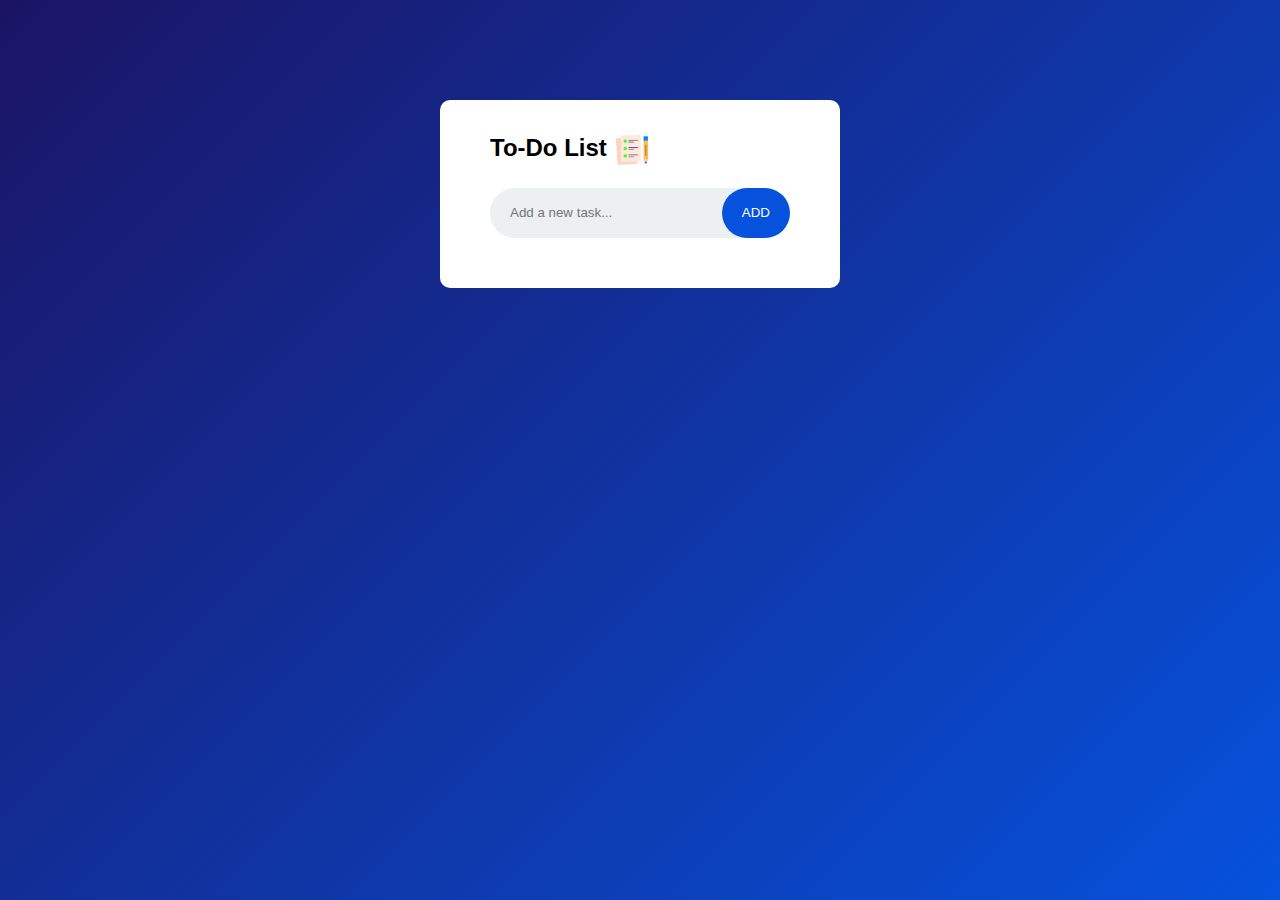
<file: CreateToDo/index.html>
<!DOCTYPE html>
<html lang="en">
<head>
  <meta charset="UTF-8">
  <meta name="viewport" content="width=device-width, initial-scale=1.0">
  <title>Document</title>
  <link rel="stylesheet" href="style.css">
</head>
<body>
  <div class="container">
    <div class="card">
      <h2 class="card-header">To-Do List <img src="./images/icon.png" alt=""></h2>
      <div class="card-input">
        <input type="text" id="taskInput" placeholder="Add a new task...">
        <button id="addTaskButton">ADD</button>
      </div>
      <div class="card-taskList">
        <ul id="taskList">
          <!-- <li class="checked">Task 1</li>
          <li>Task 2</li>
          <li>Task 3</li> -->
        </ul>
      </div>
    </div>
  </div>
  <script src="script.js"></script>
</body>
</html>
</file>
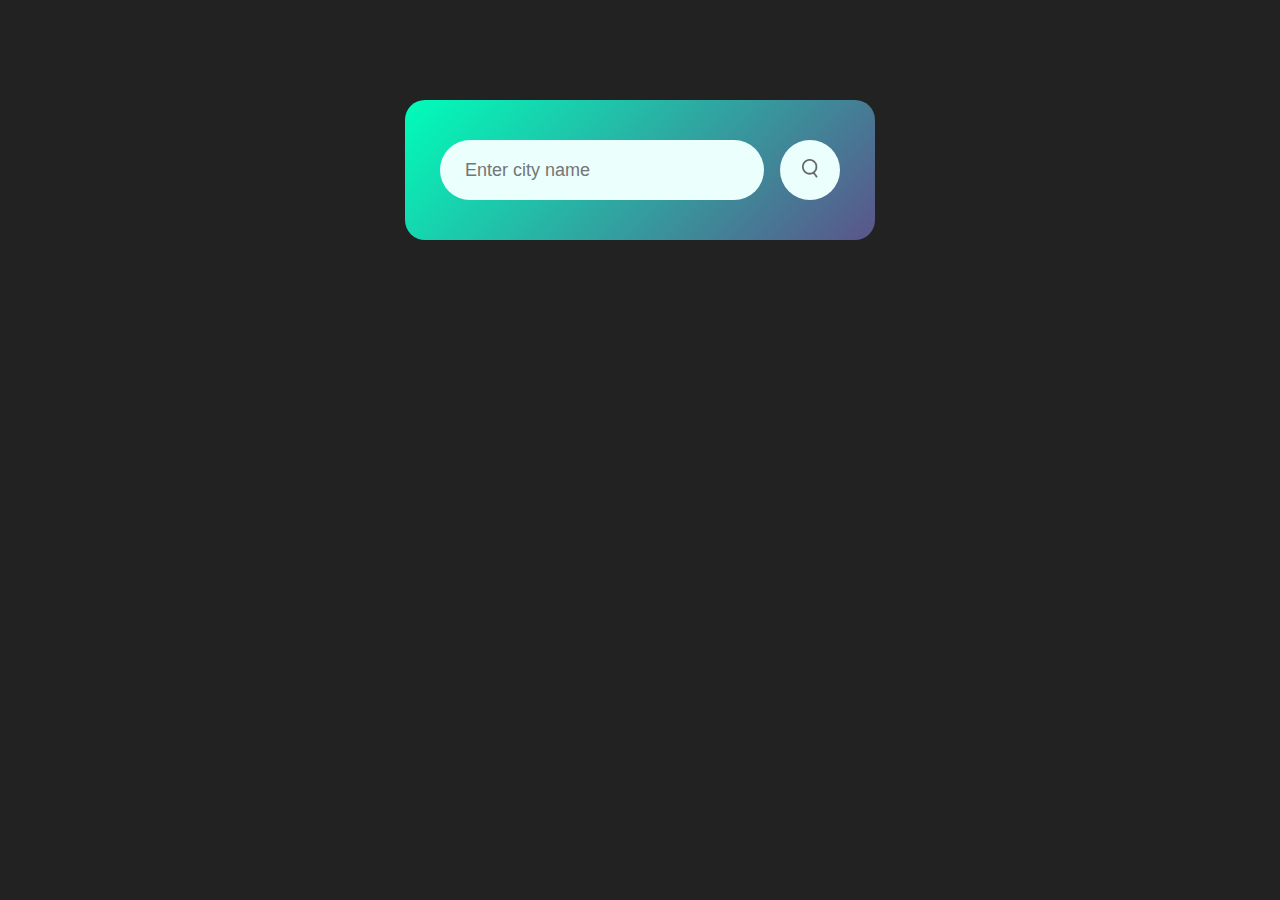
<file: MakeWeatherApp/index.html>
<!DOCTYPE html>
<html lang="en">
<head>
  <meta charset="UTF-8">
  <meta name="viewport" content="width=device-width, initial-scale=1.0">
  <title>Weather App</title>
  <link rel="stylesheet" href="style.css">
</head>
<body>
  <div class="card">
    <div class="search">
      <input id="myInput" type="text" placeholder="Enter city name" spellcheck="false">
      <button><img src="./images/search.png"></button>
    </div> 
    <div class="error">
      <p>Invalid city name</p>
    </div> 
    <div class="weather">
      <img src="./images/rain.png" class="weather-icon">
      <h1 class="temp">22°C</h1>
      <h2 class="city">New York</h2>
      <div class="details">
        <div class="col">
          <img src="./images/humidity.png" alt="">
          <div>
            <p class="humidity">50%</p>
            <p>Humidity</p>
          </div>
        </div>
        <div class="col">
          <img src="./images/wind.png" alt="">
          <div>
            <p class="wind">15 km/h</p>
            <p>Wind Speed</p>
          </div>
        </div>
      </div>
    </div>
  </div>

<script>
  const apiKey = "16c99a1a336dbbb65040c9b469d79b7b";
  const apiUrl = "https://api.openweathermap.org/data/2.5/weather?units=metric&q=";
  const input = document.getElementById('myInput');
  const searchBox = document.querySelector(".search input");
  const searchBtn = document.querySelector(".search button");
  const weatherIcon = document.querySelector(".weather-icon");

  async function checkWeather(city) {
    const response = await fetch(apiUrl + city + `&appid=${apiKey}`);
    if(response.status == 404) {
      document.querySelector(".error").style.display = "block";
      document.querySelector(".weather").style.display = "none";
    } else {
      let data = await response.json();

      document.querySelector(".city").innerHTML = data.name;
      document.querySelector(".temp").innerHTML = Math.round(data.main.temp) + "°C";
      document.querySelector(".humidity").innerHTML = data.main.humidity + "%";
      document.querySelector(".wind").innerHTML = data.wind.speed + " km/h";

      if(data.weather[0].main == "Clouds") {
        weatherIcon.src = "./images/clouds.png";
      }
      else if(data.weather[0].main == "Clear") {
        weatherIcon.src = "./images/clear.png";
      }
      else if(data.weather[0].main == "Rain") {
        weatherIcon.src = "./images/rain.png";
      }
      else if(data.weather[0].main == "Drizzle") {
        weatherIcon.src = "./images/drizzle.png";
      }
      else if(data.weather[0].main == "Mist") {
        weatherIcon.src = "./images/mist.png";
      }
      else if(data.weather[0].main == "Snow") {
        weatherIcon.src = "./images/snow.png";
      }
      document.querySelector(".weather").style.display = "block";
      document.querySelector(".error").style.display = "none";
    }
    }
    
  input.addEventListener('keydown', function(event) {
    if (event.key === 'Enter') {
      searchBtn.click(); // Gọi click giống như bấm chuột
    }
  });
  searchBtn.addEventListener("click", () => {
    checkWeather(searchBox.value);
  });
</script>


</body>
</html>
</file>
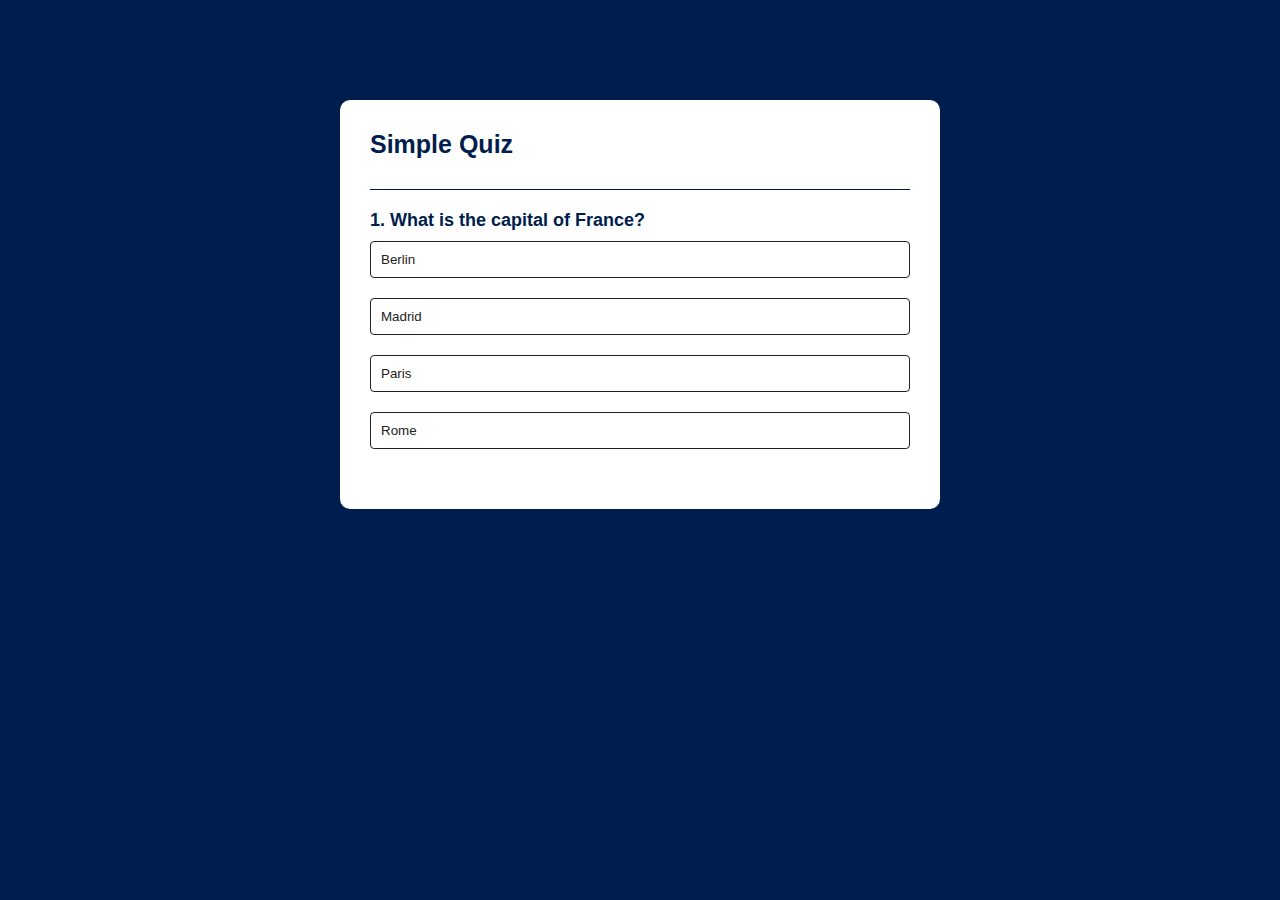
<file: QuizApp/index.html>
<!DOCTYPE html>
<html lang="en">
<head>
  <meta charset="UTF-8">
  <meta name="viewport" content="width=device-width, initial-scale=1.0">
  <title>Quiz App</title>
  <link rel="stylesheet" href="style.css">
</head>
<body>
  <div class="app">
    <h1>Simple Quiz</h1>
    <div class="quiz">
      <h2 id="question">Question goes here</h2>
      <div id="answer-buttons">
        <button class="btn">Answer 1</button>
        <button class="btn">Answer 2</button>
        <button class="btn">Answer 3</button>
        <button class="btn">Answer 4</button>
      </div>
      <button id="next-btn">Next</button>
    </div>
  </div>
  <script src="script.js"></script>
</body>
</html>
</file>
<file: CreateToDo/style.css>
* {
  margin: 0;
  padding: 0;
  box-sizing: border-box;
  font-family: "Poppins", sans-serif;
}
.container {
  background: linear-gradient(135deg, #1B1464, #0652DD);
  width: 100%;
  height: 100vh;
  z-index: -1;
  position: absolute;
}
.card {
  background-color: #fff;
  width: 400px;
  margin: 100px auto;
  padding: 30px 50px;
  border-radius: 10px;
}
.card-header {
  line-height: 36px;
}
.card-header img {
  height: 36px;
  vertical-align: middle;
  margin: auto 0;
}
.card-input {
  display: flex;
  justify-content: space-between;
  margin: 20px 0;
  height: 50px;
  border-radius: 30px;
  background-color: #ecf0f1;

}
.card-input input {
  flex: 1;
  border: none;
  outline: none;
  background-color: transparent;
  padding: 20px;
  border-radius: 30px;
}
.card-input button {
  border: none;
  border-radius: 30px;
  background-color: #0652DD;
  padding: 15px 20px;
  color: #fff;
}
.card-input button:hover {
  cursor: pointer;
  opacity: 0.8;
}
.card-input button:active {
  transform: scale(0.95);
}
ul li{
  list-style: none;
  padding: 12px 8px 12px 50px;
  user-select: none;
  user-select: none;
  position: relative;
}
ul li::before {
  content: '';
  position: absolute;
  height: 28px;
  width: 28px;
  border-radius: 50%;
  background-image: url(./images/unchecked.png);
  background-size: cover;
  background-position: center;
  top: 8px;
  left: 8px;
}
ul li.checked::before {
  background-image: url(./images/checked.png);
}
li.checked {
  text-decoration: line-through;
  color: #7f8c8d;
}
ul li span {
  float: right;
  font-size: 25px;
}
</file>
<file: MakeWeatherApp/style.css>
* {
  margin: 0;
  padding: 0;
  font-family: 'Poppins', sans-serif;
  box-sizing: border-box;
}

body {
  background: #222;
}

.card {
  width: 90%;
  max-width: 470px;
  background: linear-gradient(135deg, #00feba, #5b548a);
  color: #fff;
  margin: 100px auto 0;
  border-radius: 20px;
  padding: 40px 35px;
  text-align: center;
}
.search {
  width: 100%;
  display: flex;
  align-items: center;
  justify-content: space-between;
}
.search input {
  border: 0;
  outline: 0;
  background: #ebfffc;
  color: #555;
  padding: 10px 25px;
  height: 60px;
  border-radius: 30px;
  flex: 1;
  margin-right: 16px;
  font-size: 18px;
}
.search button{
  border: 0;
  outline: 0;
  background: #ebfffc;
  border-radius: 50%;
  width: 60px;
  height: 60px;
  cursor: pointer;
}
.search button:hover {
  opacity: 0.8;
}

.search button img{ 
  width: 16px;
}
.weather-icon {
  width: 170px;
  margin-top: 30px;
}
.weather h1 {
  font-size: 80px;
  font-weight: 500;
}
.weather h2 {
  font-size: 45px;
  font-weight: 400;
  margin-top: -10px;
}
.details {
  display: flex;
  justify-content: space-between;
  align-items: center;
  padding: 0 20px;
  margin-top: 50px;
}
.col {
  display: flex;
  align-items: center;
  text-align: left;
}
.col img {
  width: 40px;
  margin-right: 10px;
}
.humidity, .wind {
  font-size: 28px;
  margin-top: -6px;
}
.weather {
  display: none;
}
.error {
  text-align: left;
  margin-left: 10px;
  font-size: 14px;
  margin-top: 10px;
  display: none;
}
</file>
<file: QuizApp/style.css>
* {
  margin: 0;
  padding: 0;
  box-sizing: border-box;
  font-family: "Poppins", sans-serif;
}
body {
  background: #001e4d;
}
.app {
  background: #fff;
  width: 90%;
  max-width: 600px;
  margin: 100px auto 0;
  border-radius: 10px;
  padding: 30px;
}
.app h1 {
  font-size: 25px;
  color: #001e4d;
  font-weight: 600;
  border-bottom: 1px solid #001e4d;
  padding-bottom: 30px;
}
.quiz {
  padding: 20px 0;

}
.quiz h2 {
  font-size: 18px;
  color: #001e4d;
  font-weight: 600;
}
.btn {
  background: #fff;
  color: #222;
  font-weight: 500;
  width: 100%;
  border: 1px solid #222;
  padding: 10px;
  margin: 10px 0;
  text-align: left;
  border-radius: 4px;
  cursor: pointer;
  transition: all 0.3s;
}
.btn:hover:not([disabled]) {
  background: #222;
  color: #fff;
}
.btn:disabled {
  cursor: not-allowed;
}
#next-btn {
  background: #001e4d;
  color: #fff;
  font-weight: 500;
  width: 150px;
  border: none;
  padding: 10px;
  margin: 20px auto 0;
  border-radius: 4px;
  cursor: pointer;
  transition: all 0.3s;
  display: none;
}
.correct {
  background: #9aeabc;
}
.incorrect {
  background: #ffb3b3;
}
</file>
